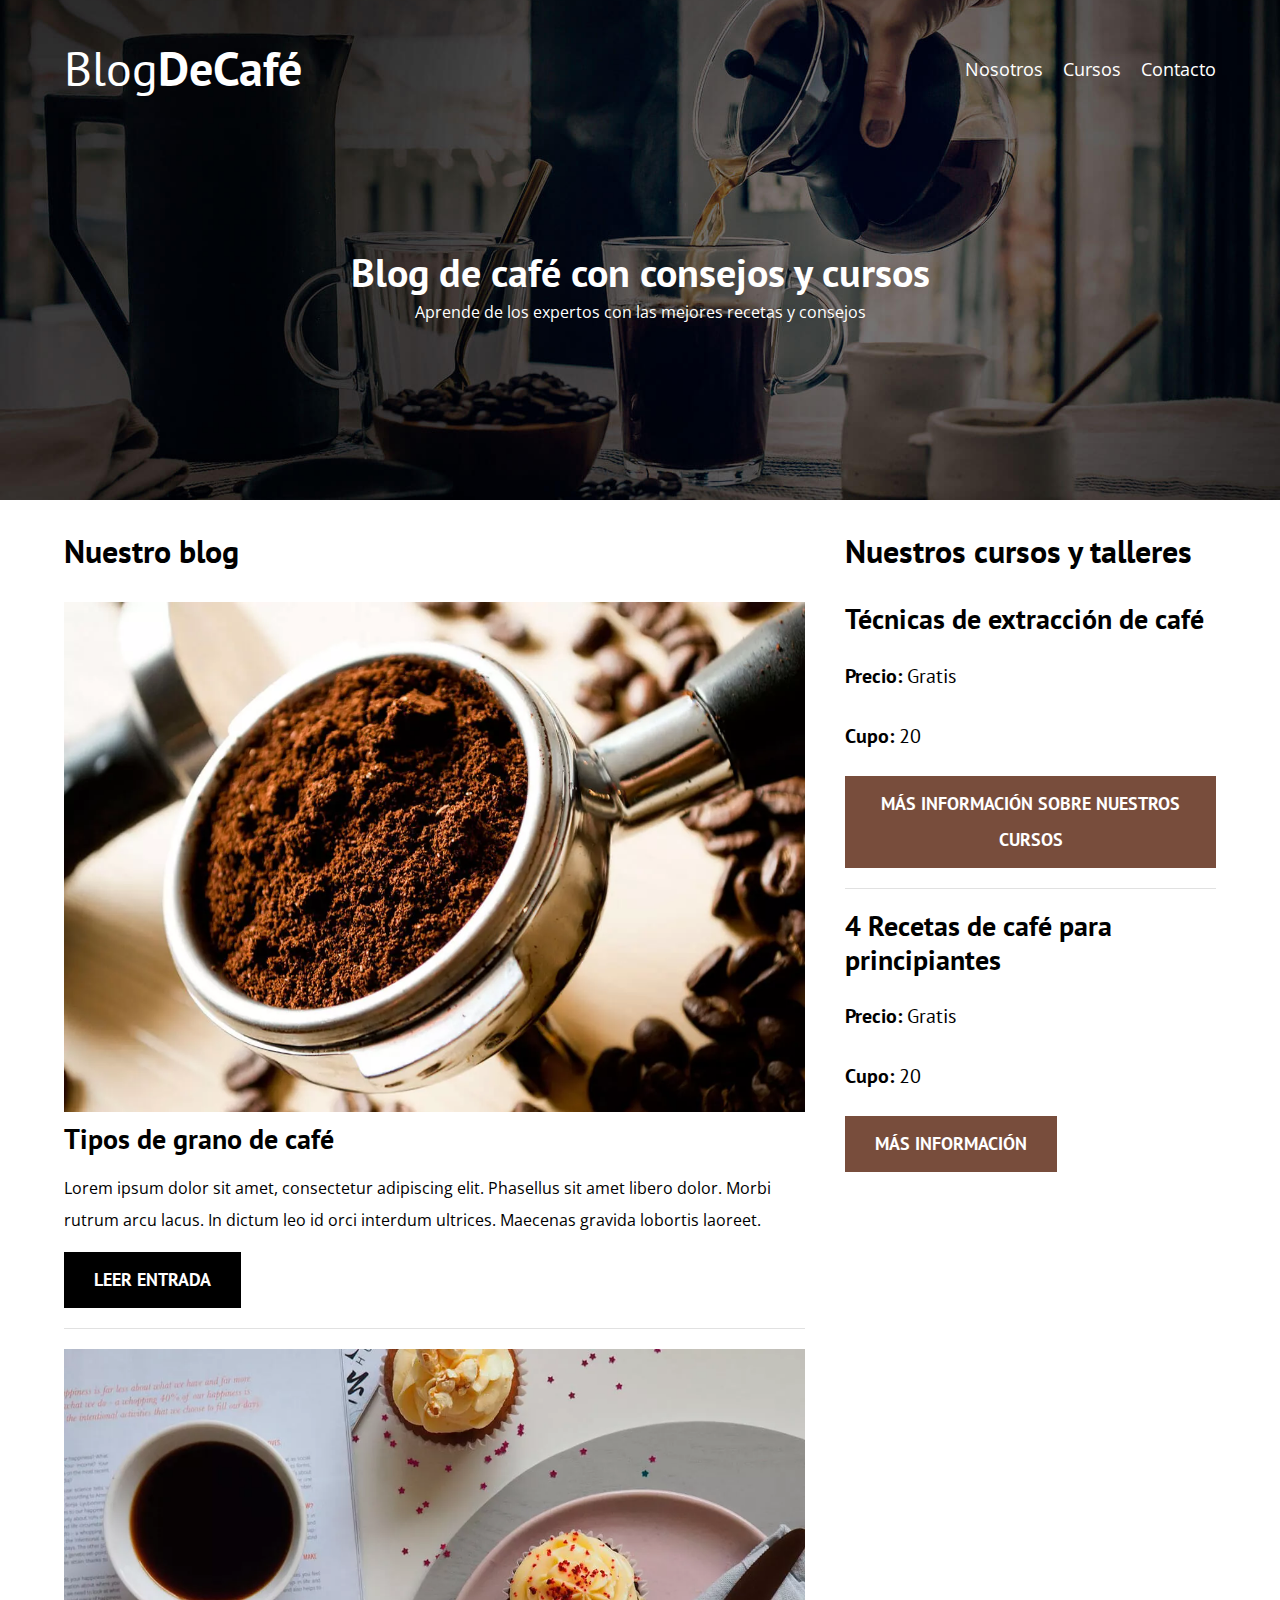
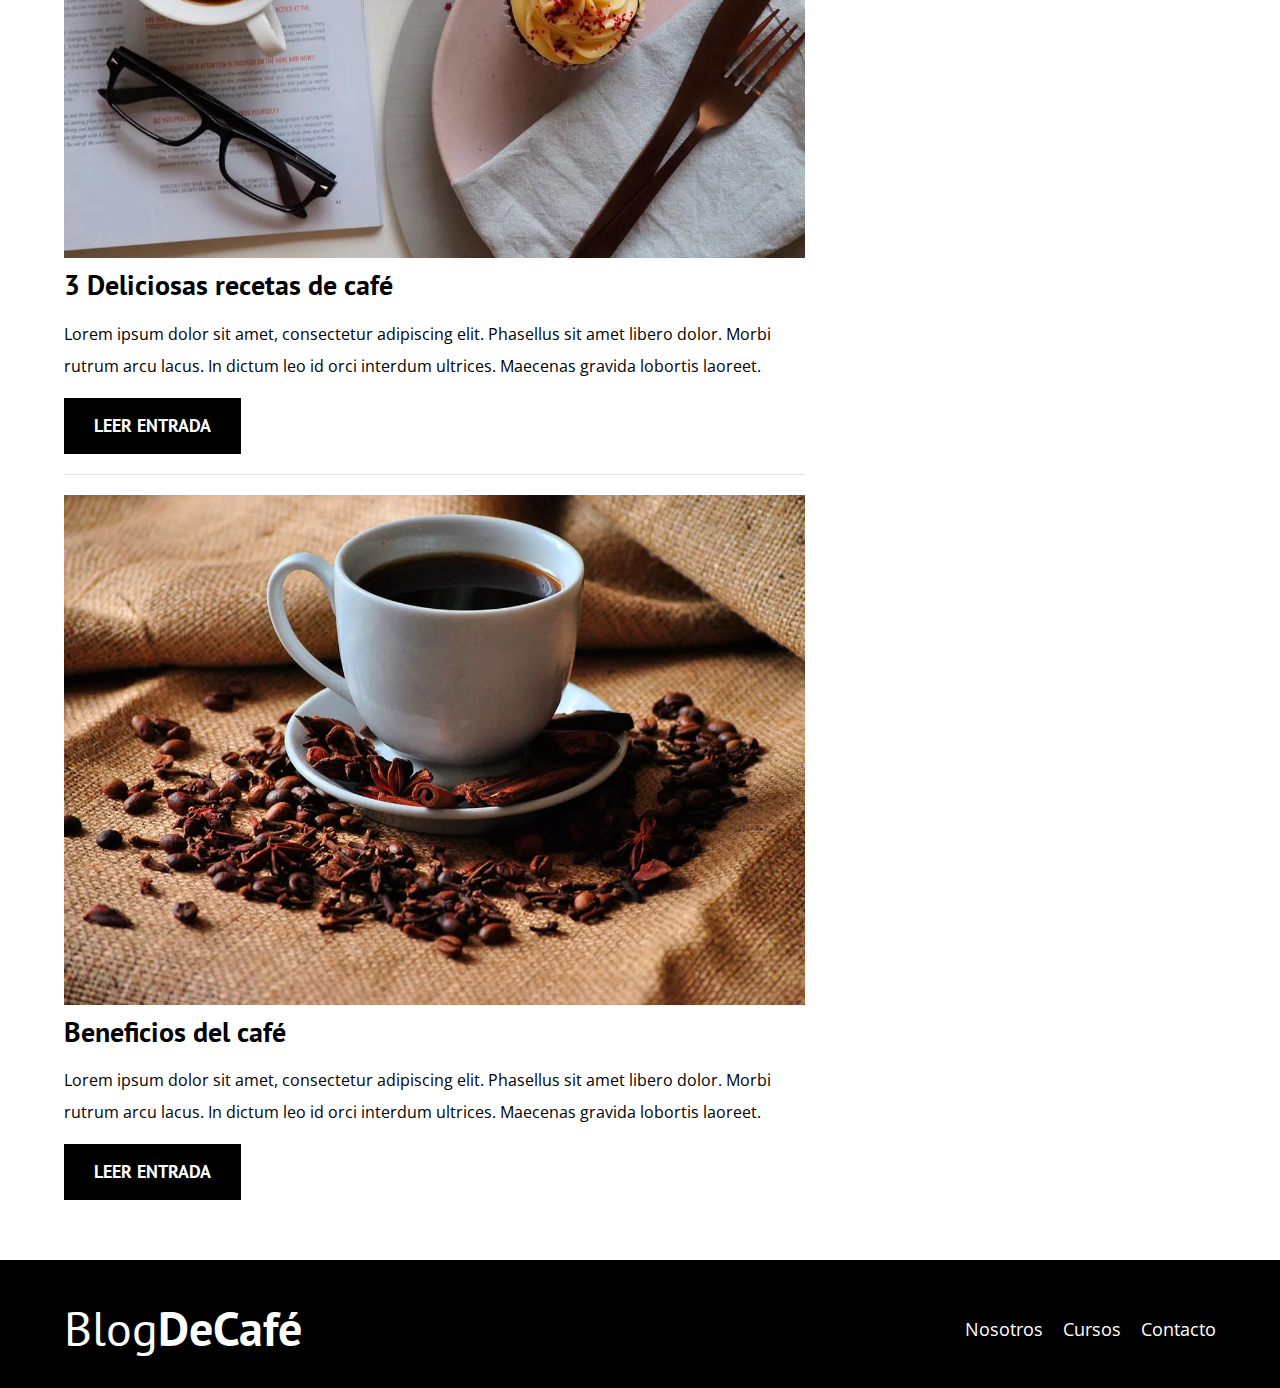
<file: index.html>
<!DOCTYPE html>
<html lang="es">
<head>
    <meta charset="UTF-8">
    <meta name="viewport" content="width=device-width, initial-scale=1.0"> <!-- Nos ayuda para el responsive-->
    <title>BlogDeCafe</title>
    <meta name="description" content="Página web de blog de cafe">

    <!-- Prefetch: se trata de cargar la siguiente página que es probable que el usuario visite
    para dar mejor experiencia de usuario, Con Google analytics, por ejemplo, podemos saber en
    que página de nuestra web pasan más tiempo los usuarios. Esa será la elegida para prefetch -->

    <link rel="prefetch" href="nosotros.html" as="document">

    <!-- Preload -->

    <link rel="preload" href="css/normalize.css" as="style">
    <link rel="stylesheet" href="css/normalize.css">

    <link rel="preload" href="https://fonts.googleapis.com/css2?family=Open+Sans&family=PT+Sans:wght@400;700&display=swap" 
    crossorigin="crossorigin"  as="font">
    <link href="https://fonts.googleapis.com/css2?family=Open+Sans&family=PT+Sans:wght@400;700&display=swap" rel="stylesheet">

    <link rel="preload" href="css/styles.css" as="style">
    <link rel="stylesheet" href="css/styles.css">

</head>
<body>

    <header class="header">

        <div class="contenedor">
            <div class="barra">
                <a class="logo" href="index.html">
                    <h1 class="logo__nombre no-margin centrar-texto">Blog<span class="logo__bold">DeCafé</span></h1>
                </a>

                <nav class="navegacion">
                    <a href="nosotros.html" class="navegacion__enlace">Nosotros</a>
                    <a href="cursos.html" class="navegacion__enlace">Cursos</a>
                    <a href="contacto.html" class="navegacion__enlace">Contacto</a>
                </nav>
            </div>
        </div>

        <div class="header__texto">
            <h2 class="no-margin">Blog de café con consejos y cursos</h2>
            <p class="no-margin">Aprende de los expertos con las mejores recetas y consejos</p>
        </div>

    </header>

    <div class="contenedor contenido-principal">
        <main class="blog">
            <h3>Nuestro blog</h3>

            <article class="entrada">
                <div class="entrada__imagen">
                    <picture> <!-- Para cargar imagenes con menos peso .webp. Se pone así porque hay navegadores que no soprotan ese formato y por tanto cargan el jpg-->
                        <source loading="lazy" srcset="img/blog1.webp" type="image/webp">
                        <img loading="lazy" src="img/blog1.jpg" alt="imagen blog"> <!--El loading:lazy es para que solo cargue las imagenes que son visibles. Así optimizamos la velocidad y el funcionamiento de la web-->
                    </picture>
                    
                </div>

                <div class="entrada__contenido">
                    <h4 class="no-margin">Tipos de grano de café</h4>
                    <p>Lorem ipsum dolor sit amet, consectetur adipiscing elit. Phasellus sit amet 
                        libero dolor. Morbi rutrum arcu lacus. In dictum leo id orci interdum ultrices. 
                        Maecenas gravida lobortis laoreet.</p>
                    
                    <a href="entrada.html" class="boton boton--primario">Leer entrada</a> 
                </div>
            </article>
            
            <article class="entrada">
                <div class="entrada__imagen">
                    <picture>
                        <source loading="lazy" srcset="img/blog2.webp" type="image/webp">
                        <img loading="lazy" src="img/blog2.jpg" alt="imagen blog"> <!--El loading:lazy es para que solo cargue las imagenes que son visibles. Así optimizamos la velocidad y el funcionamiento de la web-->
                    </picture>
                    
                </div>

                <div class="entrada__contenido">
                    <h4 class="no-margin">3 Deliciosas recetas de café</h4>
                    <p>Lorem ipsum dolor sit amet, consectetur adipiscing elit. Phasellus sit amet 
                        libero dolor. Morbi rutrum arcu lacus. In dictum leo id orci interdum ultrices. 
                        Maecenas gravida lobortis laoreet.</p>
                    
                    <a href="entrada.html" class="boton boton--primario">Leer entrada</a> 
                </div>
            </article>

            <article class="entrada">
                <div class="entrada__imagen">
                    <picture>
                        <source loading="lazy" srcset="img/blog3.webp" type="image/webp">
                        <img loading="lazy" src="img/blog3.jpg" alt="imagen blog"> <!--El loading:lazy es para que solo cargue las imagenes que son visibles. Así optimizamos la velocidad y el funcionamiento de la web-->
                    </picture>
                    
                </div>

                <div class="entrada__contenido">
                    <h4 class="no-margin">Beneficios del café</h4>
                    <p>Lorem ipsum dolor sit amet, consectetur adipiscing elit. Phasellus sit amet 
                        libero dolor. Morbi rutrum arcu lacus. In dictum leo id orci interdum ultrices. 
                        Maecenas gravida lobortis laoreet.</p>
                    
                    <a href="entrada.html" class="boton boton--primario">Leer entrada</a> 
                </div>
            </article>
        </main>
        <aside class="sidebar">
            <h3>Nuestros cursos y talleres</h3>
            <ul class="cursos no-padding">
                <li class="widget-curso">
                    <h4 class="no-margin">Técnicas de extracción de café</h4>
                    <p class="widget-curso__label">Precio:
                        <span class="widget-curso__informacion">Gratis</span>
                    </p>
                    <p class="widget-curso__label">Cupo:
                        <span class="widget-curso__informacion">20</span>
                    </p>
                    <a href="cursos.html" class="boton boton--secundario">Más información sobre nuestros cursos</a> <!-- A google le gusta más información sobre nuestros enlaces-->
                </li>
                <li class="widget-curso">
                    <h4 class="no-margin">4 Recetas de café para principiantes</h4>
                    <p class="widget-curso__label">Precio:
                        <span class="widget-curso__informacion">Gratis</span>
                    </p>
                    <p class="widget-curso__label">Cupo:
                        <span class="widget-curso__informacion">20</span>
                    </p>
                    <a href="cursos.html" class="boton boton--secundario">Más información</a>
                </li>
            </ul>

        </aside>
    </div>

    <footer class="footer">

        <div class="contenedor">
            <div class="barra">
                <a class="logo" href="index.html">
                    <h1 class="logo__nombre no-margin centrar-texto">Blog<span class="logo__bold">DeCafé</span></h1>
                </a>

                <nav class="navegacion">
                    <a href="nosotros.html" class="navegacion__enlace">Nosotros</a>
                    <a href="cursos.html" class="navegacion__enlace">Cursos</a>
                    <a href="contacto.html" class="navegacion__enlace">Contacto</a>
                </nav>
            </div>
        </div>
    </footer>  

    <script src="js/modernizr.js"></script>

</body>
</html>
</file>
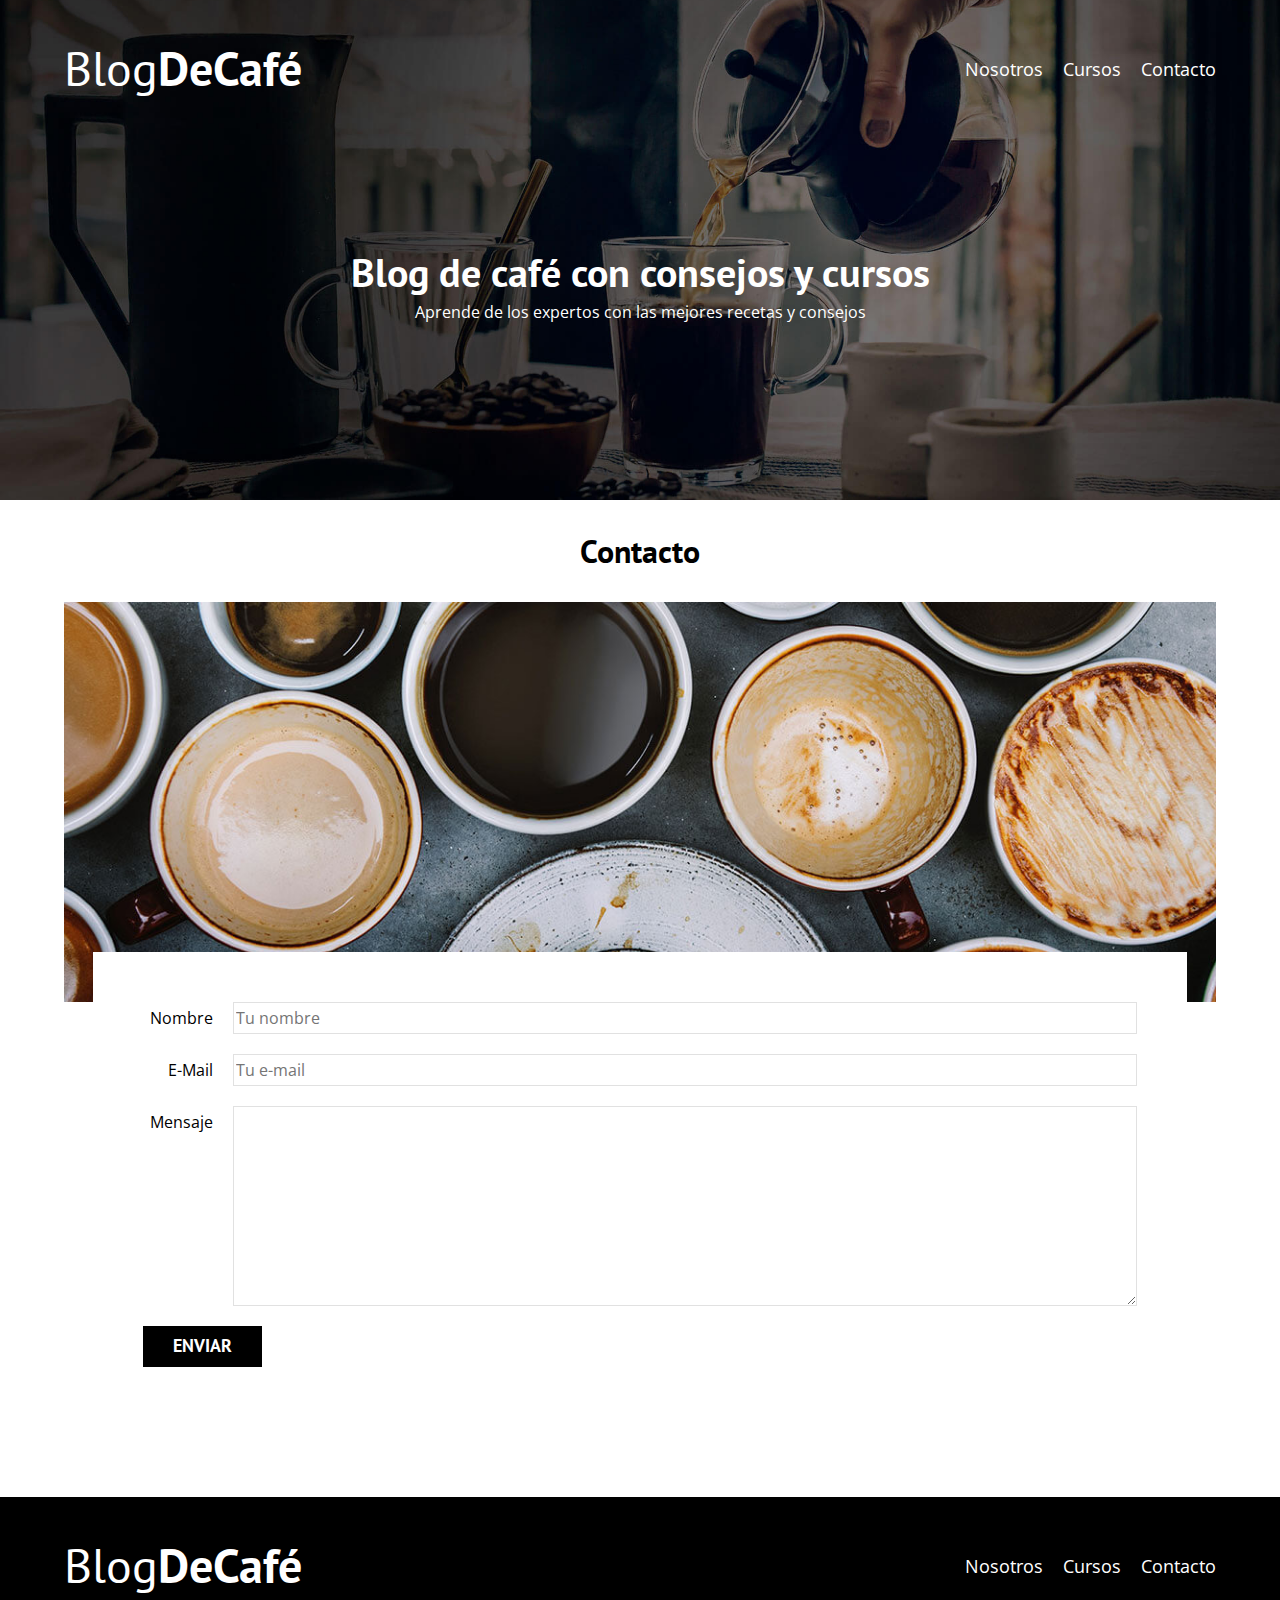
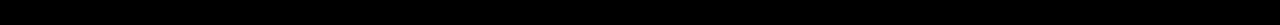
<file: contacto.html>
<!DOCTYPE html>
<html lang="es">
<head>
    <meta charset="UTF-8">
    <meta name="viewport" content="width=device-width, initial-scale=1.0"> <!-- Nos ayuda para el responsive-->
    <title>BlogDeCafe</title>
    <meta name="description" content="Página web de blog de cafe">

    <!-- Prefetch: se trata de cargar la siguiente página que es probable que el usuario visite
    para dar mejor experiencia de usuario, Con Google analytics, por ejemplo, podemos saber en
    que página de nuestra web pasan más tiempo los usuarios. Esa será la elegida para prefetch -->

    <link rel="prefetch" href="nosotros.html" as="document">

    <!-- Preload -->

    <link rel="preload" href="css/normalize.css" as="style">
    <link rel="stylesheet" href="css/normalize.css">

    <link rel="preload" href="https://fonts.googleapis.com/css2?family=Open+Sans&family=PT+Sans:wght@400;700&display=swap" 
    crossorigin="crossorigin"  as="font">
    <link href="https://fonts.googleapis.com/css2?family=Open+Sans&family=PT+Sans:wght@400;700&display=swap" rel="stylesheet">

    <link rel="preload" href="css/styles.css" as="style">
    <link rel="stylesheet" href="css/styles.css">
</head>
<body>

    <header class="header">

        <div class="contenedor">
            <div class="barra">
                <a class="logo" href="index.html">
                    <h1 class="logo__nombre no-margin centrar-texto">Blog<span class="logo__bold">DeCafé</span></h1>
                </a>

                <nav class="navegacion">
                    <a href="nosotros.html" class="navegacion__enlace">Nosotros</a>
                    <a href="cursos.html" class="navegacion__enlace">Cursos</a>
                    <a href="contacto.html" class="navegacion__enlace">Contacto</a>
                </nav>
            </div>
        </div>

        <div class="header__texto">
            <h2 class="no-margin">Blog de café con consejos y cursos</h2>
            <p class="no-margin">Aprende de los expertos con las mejores recetas y consejos</p>
        </div>

    </header>

    <main class="contenedor">
        <h3 class="centrar-texto">Contacto</h3>

        <div class="contacto-background"></div>

        <form class="formulario">
            <div class="campo">
                <label class="campo__label" for="nombre">Nombre</label> <!-- el for es para tema de accesibilidad-->
                <input class="campo__field" type="text" placeholder="Tu nombre" id="nombre"> <!-- Necesario el id para el for-->
            </div>
            <div class="campo">
                <label class="campo__label" for="email">E-Mail</label> <!-- el for es para tema de accesibilidad-->
                <input class="campo__field" type="email" placeholder="Tu e-mail" id="email"> <!-- Necesario el id para el for-->
            </div>
            <div class="campo">
                <label class="campo__label" for="mensaje">Mensaje</label> <!-- el for es para tema de accesibilidad-->
                <textarea class="campo__field campo__field--textarea" id="mensaje"></textarea> <!-- Necesario el id para el for-->
            </div>

            <div class="campo">
                <input type="submit" value="Enviar" class="boton boton--primario">
            </div>
        </form>

    </main>

    <footer class="footer">

        <div class="contenedor">
            <div class="barra">
                <a class="logo" href="index.html">
                    <h1 class="logo__nombre no-margin centrar-texto">Blog<span class="logo__bold">DeCafé</span></h1>
                </a>

                <nav class="navegacion">
                    <a href="nosotros.html" class="navegacion__enlace">Nosotros</a>
                    <a href="cursos.html" class="navegacion__enlace">Cursos</a>
                    <a href="contacto.html" class="navegacion__enlace">Contacto</a>
                </nav>
            </div>
        </div>
    </footer>  
</body>
</html>
</file>
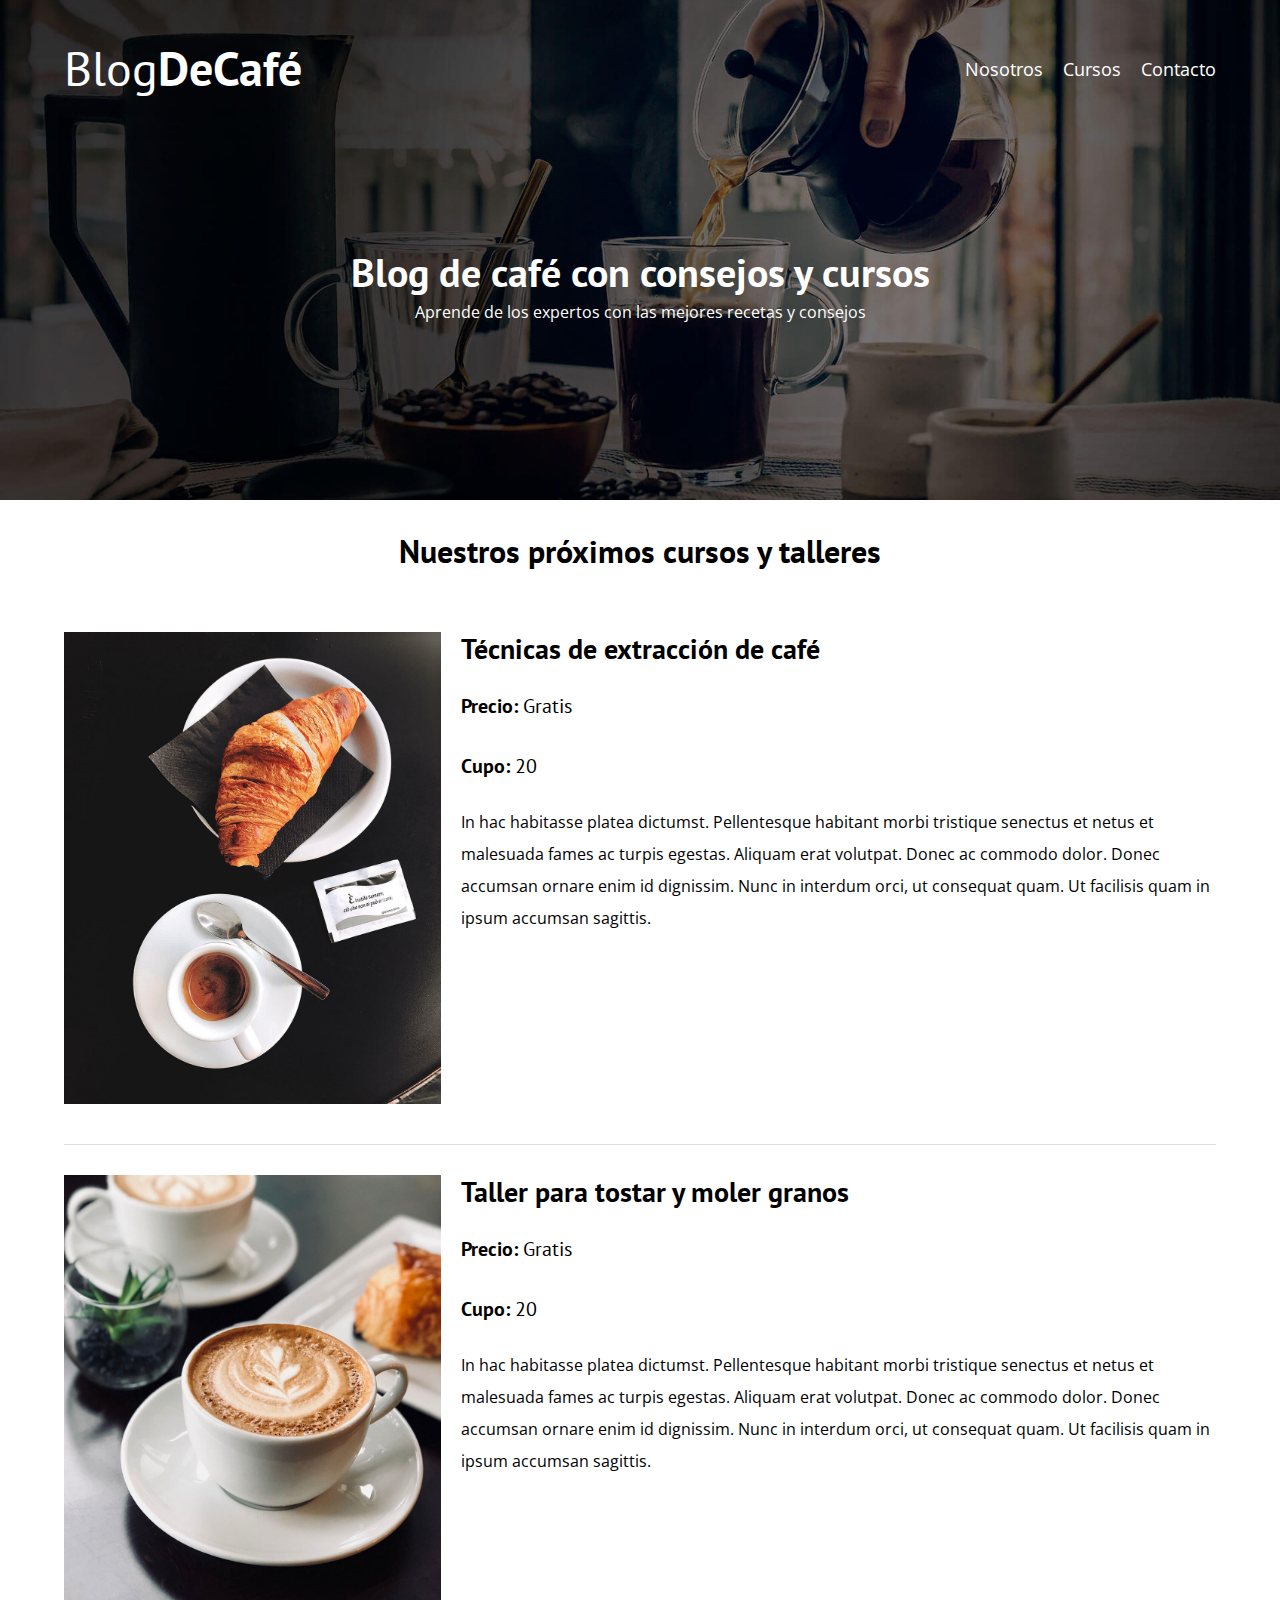
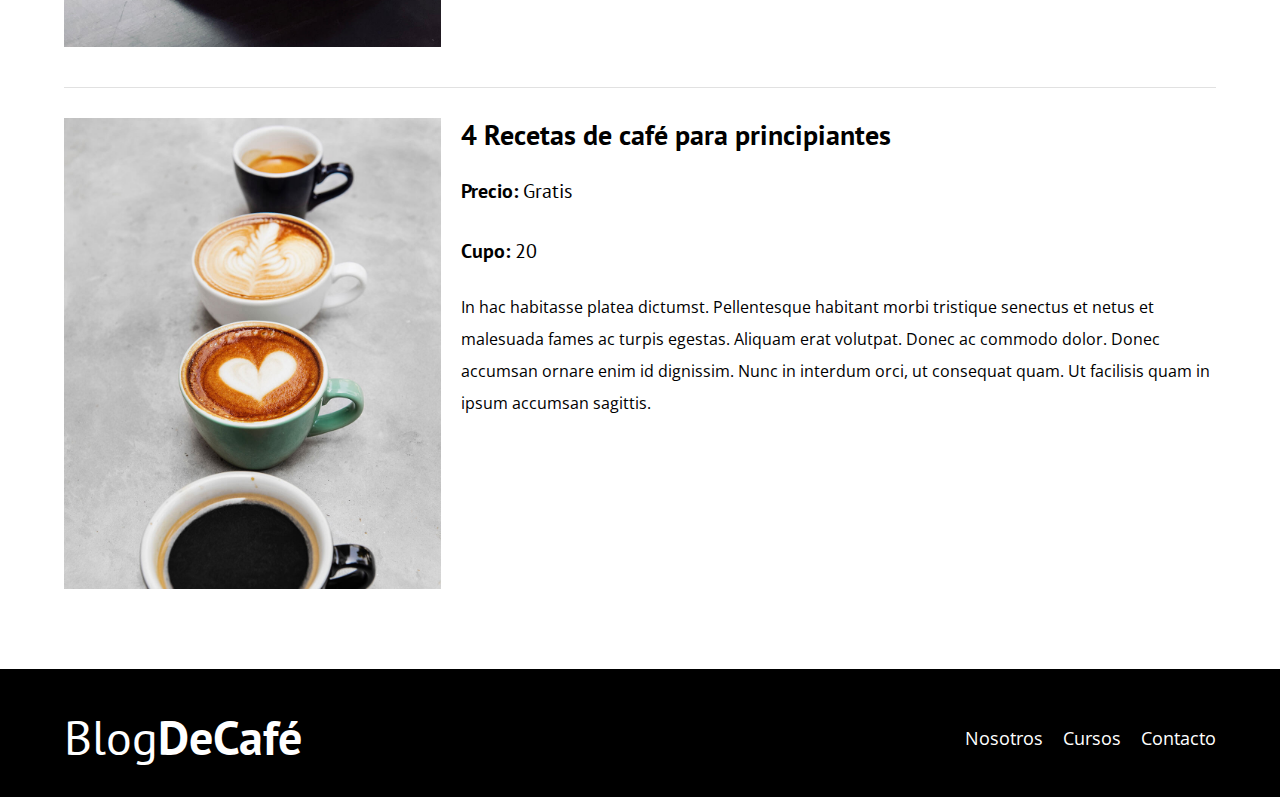
<file: cursos.html>
<!DOCTYPE html>
<html lang="es">
<head>
    <meta charset="UTF-8">
    <meta name="viewport" content="width=device-width, initial-scale=1.0"> <!-- Nos ayuda para el responsive-->
    <title>BlogDeCafe</title>
    <meta name="description" content="Página web de blog de cafe">

    <!-- Prefetch: se trata de cargar la siguiente página que es probable que el usuario visite
    para dar mejor experiencia de usuario, Con Google analytics, por ejemplo, podemos saber en
    que página de nuestra web pasan más tiempo los usuarios. Esa será la elegida para prefetch -->

    <link rel="prefetch" href="nosotros.html" as="document">

    <!-- Preload -->

    <link rel="preload" href="css/normalize.css" as="style">
    <link rel="stylesheet" href="css/normalize.css">

    <link rel="preload" href="https://fonts.googleapis.com/css2?family=Open+Sans&family=PT+Sans:wght@400;700&display=swap" 
    crossorigin="crossorigin"  as="font">
    <link href="https://fonts.googleapis.com/css2?family=Open+Sans&family=PT+Sans:wght@400;700&display=swap" rel="stylesheet">

    <link rel="preload" href="css/styles.css" as="style">
    <link rel="stylesheet" href="css/styles.css">
</head>
<body>

    <header class="header">

        <div class="contenedor">
            <div class="barra">
                <a class="logo" href="index.html">
                    <h1 class="logo__nombre no-margin centrar-texto">Blog<span class="logo__bold">DeCafé</span></h1>
                </a>

                <nav class="navegacion">
                    <a href="nosotros.html" class="navegacion__enlace">Nosotros</a>
                    <a href="cursos.html" class="navegacion__enlace">Cursos</a>
                    <a href="contacto.html" class="navegacion__enlace">Contacto</a>
                </nav>
            </div>
        </div>

        <div class="header__texto">
            <h2 class="no-margin">Blog de café con consejos y cursos</h2>
            <p class="no-margin">Aprende de los expertos con las mejores recetas y consejos</p>
        </div>

    </header>

    <main class="contenedor">
        <h3 class="centrar-texto">Nuestros próximos cursos y talleres</h3>

        <div class="curso">
            <div class="curso__imagen">
                <img src="img/curso1.jpg" alt="imagen del curso">
            </div>

            <div class="curso__texto">
                <h4 class="no-margin">Técnicas de extracción de café</h4>
                <p class="curso__label">Precio:
                <span class="curso__informacion">Gratis</span>
                </p>
                <p class="curso__label">Cupo:
                <span class="curso__informacion">20</span>
                </p>
                <p class="curso__descripcion">In hac habitasse platea dictumst. Pellentesque habitant 
                    morbi tristique senectus et netus et malesuada fames ac turpis egestas. Aliquam erat 
                    volutpat. Donec ac commodo dolor. Donec accumsan ornare enim id dignissim. Nunc in 
                    interdum orci, ut consequat quam. Ut facilisis quam in ipsum accumsan sagittis.
                </p>
            </div>     
        </div>
        <div class="curso">
            <div class="curso__imagen">
                <img src="img/curso2.jpg" alt="imagen del curso">
            </div>

            <div class="curso__texto">
                <h4 class="no-margin">Taller para tostar y moler granos</h4>
                <p class="curso__label">Precio:
                <span class="curso__informacion">Gratis</span>
                </p>
                <p class="curso__label">Cupo:
                <span class="curso__informacion">20</span>
                </p>
                <p class="curso__descripcion">In hac habitasse platea dictumst. Pellentesque habitant 
                    morbi tristique senectus et netus et malesuada fames ac turpis egestas. Aliquam erat 
                    volutpat. Donec ac commodo dolor. Donec accumsan ornare enim id dignissim. Nunc in 
                    interdum orci, ut consequat quam. Ut facilisis quam in ipsum accumsan sagittis.
                </p>
            </div>     
        </div>
        <div class="curso">
            <div class="curso__imagen">
                <img src="img/curso3.jpg" alt="imagen del curso">
            </div>

            <div class="curso__texto">
                <h4 class="no-margin">4 Recetas de café para principiantes</h4>
                <p class="curso__label">Precio:
                <span class="curso__informacion">Gratis</span>
                </p>
                <p class="curso__label">Cupo:
                <span class="curso__informacion">20</span>
                </p>
                <p class="curso__descripcion">In hac habitasse platea dictumst. Pellentesque habitant 
                    morbi tristique senectus et netus et malesuada fames ac turpis egestas. Aliquam erat 
                    volutpat. Donec ac commodo dolor. Donec accumsan ornare enim id dignissim. Nunc in 
                    interdum orci, ut consequat quam. Ut facilisis quam in ipsum accumsan sagittis.
                </p>
            </div>     
        </div>


    </main>

    

    <footer class="footer">

        <div class="contenedor">
            <div class="barra">
                <a class="logo" href="index.html">
                    <h1 class="logo__nombre no-margin centrar-texto">Blog<span class="logo__bold">DeCafé</span></h1>
                </a>

                <nav class="navegacion">
                    <a href="nosotros.html" class="navegacion__enlace">Nosotros</a>
                    <a href="cursos.html" class="navegacion__enlace">Cursos</a>
                    <a href="contacto.html" class="navegacion__enlace">Contacto</a>
                </nav>
            </div>
        </div>
    </footer>  
</body>
</html>
</file>
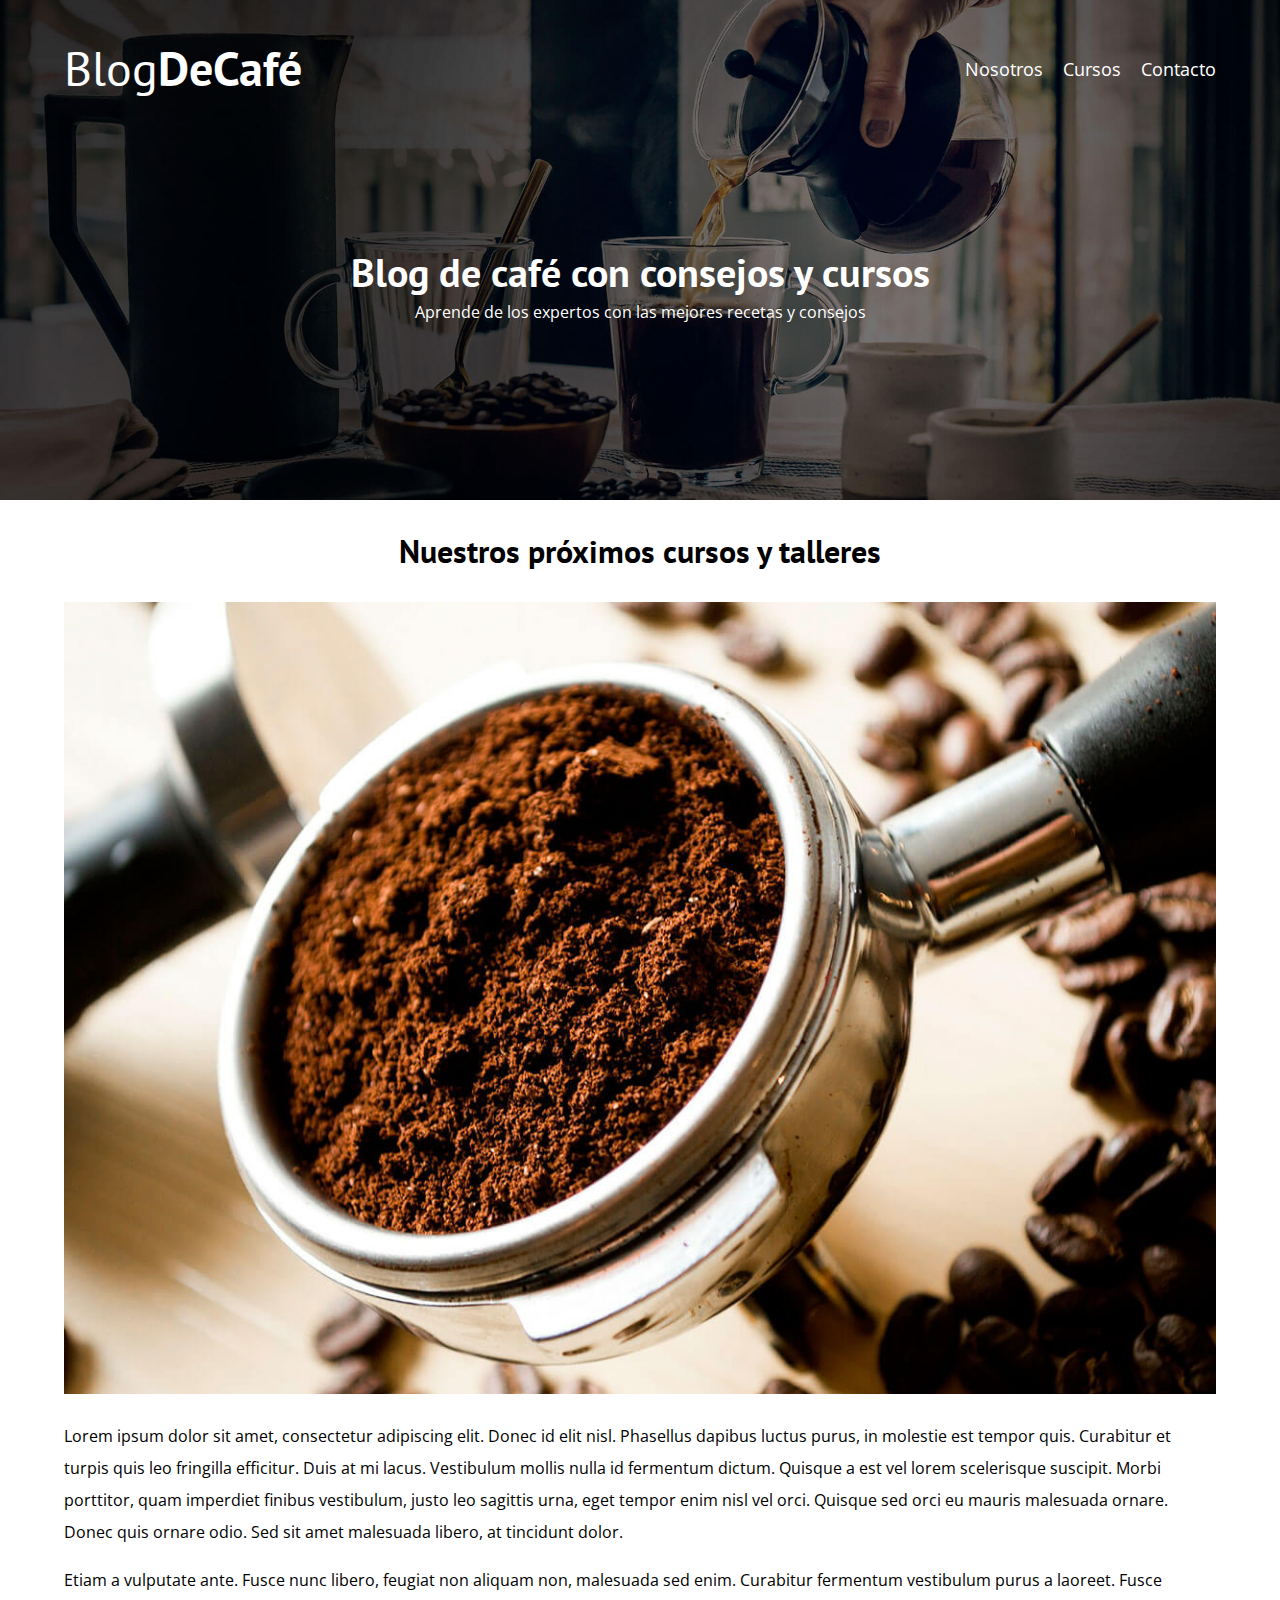
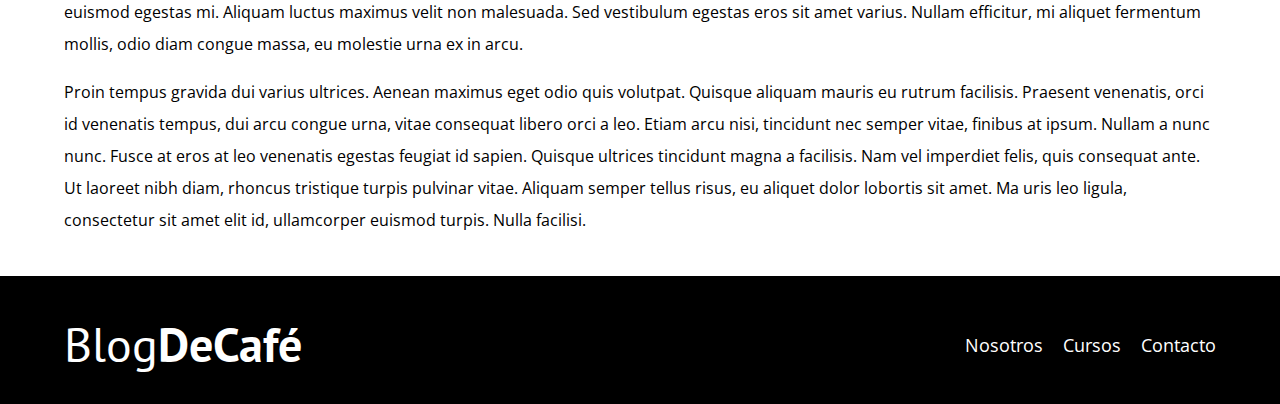
<file: entrada.html>
<!DOCTYPE html>
<html lang="es">
<head>
    <meta charset="UTF-8">
    <meta name="viewport" content="width=device-width, initial-scale=1.0"> <!-- Nos ayuda para el responsive-->
    <title>BlogDeCafe</title>
    <meta name="description" content="Página web de blog de cafe">

    <!-- Prefetch: se trata de cargar la siguiente página que es probable que el usuario visite
    para dar mejor experiencia de usuario, Con Google analytics, por ejemplo, podemos saber en
    que página de nuestra web pasan más tiempo los usuarios. Esa será la elegida para prefetch -->

    <link rel="prefetch" href="nosotros.html" as="document">

    <!-- Preload -->

    <link rel="preload" href="css/normalize.css" as="style">
    <link rel="stylesheet" href="css/normalize.css">

    <link rel="preload" href="https://fonts.googleapis.com/css2?family=Open+Sans&family=PT+Sans:wght@400;700&display=swap" 
    crossorigin="crossorigin"  as="font">
    <link href="https://fonts.googleapis.com/css2?family=Open+Sans&family=PT+Sans:wght@400;700&display=swap" rel="stylesheet">

    <link rel="preload" href="css/styles.css" as="style">
    <link rel="stylesheet" href="css/styles.css">
</head>
<body>

    <header class="header">

        <div class="contenedor">
            <div class="barra">
                <a class="logo" href="index.html">
                    <h1 class="logo__nombre no-margin centrar-texto">Blog<span class="logo__bold">DeCafé</span></h1>
                </a>

                <nav class="navegacion">
                    <a href="nosotros.html" class="navegacion__enlace">Nosotros</a>
                    <a href="cursos.html" class="navegacion__enlace">Cursos</a>
                    <a href="contacto.html" class="navegacion__enlace">Contacto</a>
                </nav>
            </div>
        </div>

        <div class="header__texto">
            <h2 class="no-margin">Blog de café con consejos y cursos</h2>
            <p class="no-margin">Aprende de los expertos con las mejores recetas y consejos</p>
        </div>

    </header>

    <main class="contenedor">
        <h3 class="centrar-texto">Nuestros próximos cursos y talleres</h3>

        <img src="img/blog1.jpg" alt="imagen del blog">
        <p>Lorem ipsum dolor sit amet, consectetur adipiscing elit. Donec id elit nisl. Phasellus dapibus 
        luctus purus, in molestie est tempor quis. Curabitur et turpis quis leo fringilla efficitur. 
        Duis at mi lacus. Vestibulum mollis nulla id fermentum dictum. Quisque a est vel lorem 
        scelerisque suscipit. Morbi porttitor, quam imperdiet finibus vestibulum, justo leo sagittis 
        urna, eget tempor enim nisl vel orci. Quisque sed orci eu mauris malesuada ornare. Donec quis 
        ornare odio. Sed sit amet malesuada libero, at tincidunt dolor.</p>

        <p>Etiam a vulputate ante. Fusce nunc libero, feugiat non aliquam non, malesuada sed enim. Curabitur 
        fermentum vestibulum purus a laoreet. Fusce euismod egestas mi. Aliquam luctus maximus velit non 
        malesuada. Sed vestibulum egestas eros sit amet varius. Nullam efficitur, mi aliquet fermentum mollis,
        odio diam congue massa, eu molestie urna ex in arcu.</p>

        <p>Proin tempus gravida dui varius ultrices. Aenean maximus eget odio quis volutpat. Quisque aliquam 
        mauris eu rutrum facilisis. Praesent venenatis, orci id venenatis tempus, dui arcu congue urna, vitae
        consequat libero orci a leo. Etiam arcu nisi, tincidunt nec semper vitae, finibus at ipsum. Nullam 
        a nunc nunc. Fusce at eros at leo venenatis egestas feugiat id sapien. Quisque ultrices tincidunt 
        magna a facilisis. Nam vel imperdiet felis, quis consequat ante. Ut laoreet nibh diam, rhoncus 
        tristique turpis pulvinar vitae. Aliquam semper tellus risus, eu aliquet dolor lobortis sit amet. Ma
        uris leo ligula, consectetur sit amet elit id, ullamcorper euismod turpis. Nulla facilisi.</p>

    </main>

    <footer class="footer">

        <div class="contenedor">
            <div class="barra">
                <a class="logo" href="index.html">
                    <h1 class="logo__nombre no-margin centrar-texto">Blog<span class="logo__bold">DeCafé</span></h1>
                </a>

                <nav class="navegacion">
                    <a href="nosotros.html" class="navegacion__enlace">Nosotros</a>
                    <a href="cursos.html" class="navegacion__enlace">Cursos</a>
                    <a href="contacto.html" class="navegacion__enlace">Contacto</a>
                </nav>
            </div>
        </div>
    </footer>  
</body>
</html>
</file>
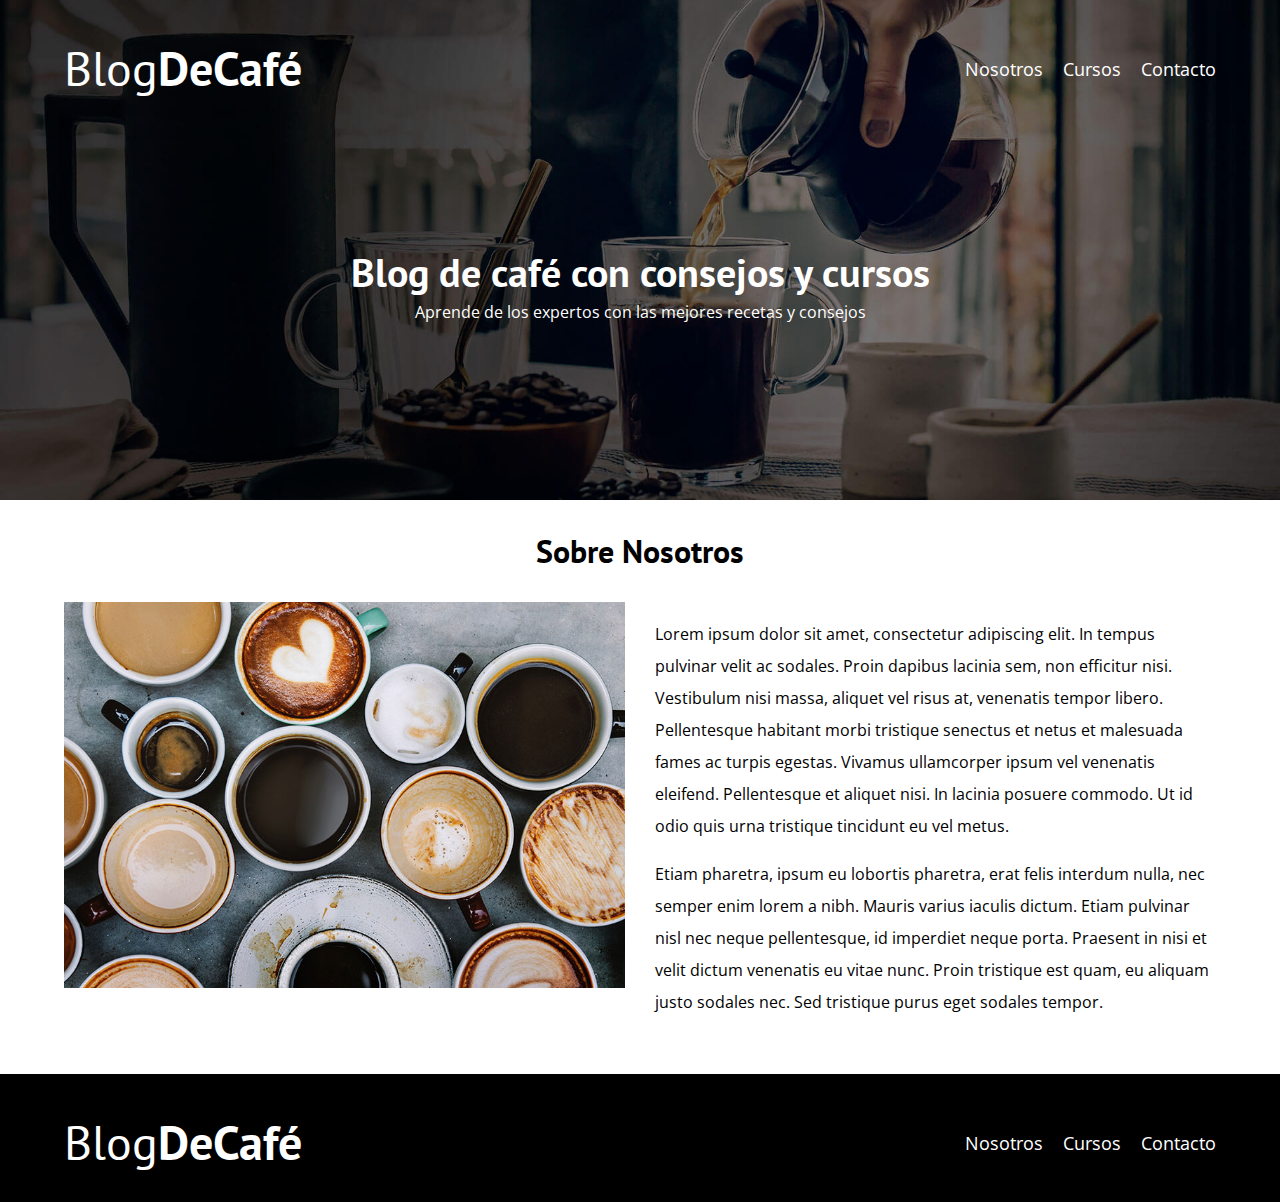
<file: nosotros.html>
<!DOCTYPE html>
<html lang="es">
<head>
    <meta charset="UTF-8">
    <meta name="viewport" content="width=device-width, initial-scale=1.0"> <!-- Nos ayuda para el responsive-->
    <title>BlogDeCafe</title>
    <meta name="description" content="Página web de blog de cafe">

    <!-- Prefetch: se trata de cargar la siguiente página que es probable que el usuario visite
    para dar mejor experiencia de usuario, Con Google analytics, por ejemplo, podemos saber en
    que página de nuestra web pasan más tiempo los usuarios. Esa será la elegida para prefetch -->

    <link rel="prefetch" href="nosotros.html" as="document">

    <!-- Preload -->

    <link rel="preload" href="css/normalize.css" as="style">
    <link rel="stylesheet" href="css/normalize.css">

    <link rel="preload" href="https://fonts.googleapis.com/css2?family=Open+Sans&family=PT+Sans:wght@400;700&display=swap" 
    crossorigin="crossorigin"  as="font">
    <link href="https://fonts.googleapis.com/css2?family=Open+Sans&family=PT+Sans:wght@400;700&display=swap" rel="stylesheet">

    <link rel="preload" href="css/styles.css" as="style">
    <link rel="stylesheet" href="css/styles.css">
</head>

<body>

    <header class="header">

        <div class="contenedor">
            <div class="barra">
                <a class="logo" href="index.html">
                    <h1 class="logo__nombre no-margin centrar-texto">Blog<span class="logo__bold">DeCafé</span></h1>
                </a>

                <nav class="navegacion">
                    <a href="nosotros.html" class="navegacion__enlace">Nosotros</a>
                    <a href="cursos.html" class="navegacion__enlace">Cursos</a>
                    <a href="contacto.html" class="navegacion__enlace">Contacto</a>
                </nav>
            </div>
        </div>

        <div class="header__texto">
            <h2 class="no-margin">Blog de café con consejos y cursos</h2>
            <p class="no-margin">Aprende de los expertos con las mejores recetas y consejos</p>
        </div>

    </header>

    <main class="contenedor">
        <h3 class="centrar-texto">Sobre Nosotros</h3>

        <div class="sobre-nosotros">
            <div class="sobre-nosotros__imagen">
                <img src="img/nosotros.jpg" alt="imagen nosotros">
            </div>

            <div class="sobre-nosotros__texto">
                <p>Lorem ipsum dolor sit amet, consectetur adipiscing elit. In tempus pulvinar velit ac 
                    sodales. Proin dapibus lacinia sem, non efficitur nisi. Vestibulum nisi massa,
                    aliquet vel risus at, venenatis tempor libero. Pellentesque habitant morbi tristique 
                    senectus et netus et malesuada fames ac turpis egestas. Vivamus ullamcorper ipsum 
                    vel venenatis eleifend. Pellentesque et aliquet nisi. In lacinia posuere commodo. 
                    Ut id odio quis urna tristique tincidunt eu vel metus.</p>

                <p>Etiam pharetra, ipsum eu lobortis pharetra, erat felis interdum nulla, nec semper 
                    enim lorem a nibh. Mauris varius iaculis dictum. Etiam pulvinar nisl nec neque 
                    pellentesque, id imperdiet neque porta. Praesent in nisi et velit dictum venenatis 
                    eu vitae nunc. Proin tristique est quam, eu aliquam justo sodales nec. Sed tristique
                     purus eget sodales tempor. </p>
            </div>
        </div>
    </main>

    <footer class="footer">

        <div class="contenedor">
            <div class="barra">
                <a class="logo" href="index.html">
                    <h1 class="logo__nombre no-margin centrar-texto">Blog<span class="logo__bold">DeCafé</span></h1>
                </a>

                <nav class="navegacion">
                    <a href="nosotros.html" class="navegacion__enlace">Nosotros</a>
                    <a href="cursos.html" class="navegacion__enlace">Cursos</a>
                    <a href="contacto.html" class="navegacion__enlace">Contacto</a>
                </nav>
            </div>
        </div>
    </footer>  
</body>
</html>
</file>
<file: css/styles.css>
:root{
    --fuenteHeading: 'PT Sans', sans-serif;
    --fuenteParrafos: 'Open Sans', sans-serif;

    --primario: #784D3C;
    --gris: #e1e1e1;
    --blanco: #FFF;
    --negro: #000;
}

html{
    box-sizing: border-box; /* Para que el padding y margin no afecte el ancho de nuestros elementos */
    font-size: 62.5%; /*Para que 1rem=10px */
}

*,*::before, *::after{
    box-sizing: inherit; /* Hereda del elemento padre, en este caso el html */
}

body{
    font-family: var(--fuenteParrafos);
    font-size: 1.6rem;
    line-height: 2;
}

/* GLobales */

.contenedor{
    max-width: 120rem;
    width: 90%;
    margin: 0 auto; /*Centrar el contenido */
}

a{
    text-decoration: none;
}

h1, h2, h3, h4{
    font-family: var(--fuenteHeading);
    line-height: 1.2;
}

h1{
    font-size: 4.8rem;
}

h2{
    font-size: 4rem;
}

h3{
    font-size: 3.2rem
}

h4{
    font-size: 2.8rem;
}

img{
    max-width: 100%;
}

/* Utilidades */

.no-margin{
    margin: 0;
}

.no-padding{
    padding: 0;
}

.centrar-texto{
    text-align: center;
}

/* Header */

/*
.webp .header{
    background-image: url(../img/banner.webp); /*Si soporta webp, carga la imagen con webp */
/* } */

/* .nowebp .header{
    background-image: url(../img/banner.jpg);
     /* Si no soporta webp, carga la imagen en jpg */
/* }   */

.header{
    background-image: url(../img/banner.jpg);
    height: 50rem;
    background-size: cover;
    background-repeat: no-repeat;
    background-position: center center; /* Para que al hacerlo más pequeño salga la parte central de la imagen */
}

.header__texto{
    text-align: center;
    color: var(--blanco);
    margin-top: 5rem;
}

@media(min-width: 768px) {
    .header__texto{
        margin-top: 15rem;
    }
}

.barra{
    padding-top: 4rem;
}

@media(min-width: 768px) {
    .barra{
        display: flex;
        justify-content: space-between;
        align-items: center;
    } 
}

.logo{
    color: var(--blanco);
}

.logo__nombre{
    font-weight: normal;

}

.logo__bold{
    font-weight: 700;

}

@media(min-width: 768px) {
    .navegacion{
        display: flex;
        gap: 2rem;
    }
    
}

.navegacion__enlace{
    display: block;
    text-align: center;
    font-size: 1.8rem;
    color: var(--blanco);
}

@media(min-width: 768px) {
    .contenido-principal{
        display: grid;
        grid-template-columns: 2fr 1fr;
        column-gap: 4rem;
    }
}

.entrada{
    border-bottom: 1px solid var(--gris);
    margin-bottom: 2rem;
}

.entrada:last-of-type{
    border:none;
    margin-bottom: 0;
}

.boton{
    display: block;
    font-family: var(--fuenteHeading);
    color: var(--blanco);
    text-align: center;
    padding: 1rem 3rem;
    font-size: 1.8rem;
    text-transform: uppercase;
    font-weight: 700;
    margin-bottom: 2rem;
    border: none;
}

@media(min-width: 768px) {
    .boton{
        display: inline-block; /*Es como un inline, pero admite margin y withd, al contrario que el inline */
        margin-bottom: 2rem;
    }  
}

.boton:hover{
    cursor: pointer;
}

.boton--primario{
    background-color: var(--negro);
}

.boton--secundario{
    background-color: var(--primario);
}

.cursos{
    list-style: none; /* Quitar las viñetas que vienen por defecto con los ul */
}

.widget-curso{
    border-bottom: 1px solid var(--gris);
    margin-bottom: 2rem;
}

.widget-curso:last-of-type{
    border: none;
    margin-bottom: none;
}

.widget-curso__label,
.curso__label{
    font-family: var(--fuenteHeading);
    font-weight: bold;
}

.widget-curso__informacion,
.curso__informacion{
    font-weight: 400;
}

.widget-curso__label,
.widget-curso__informacion,
.curso__label,
.curso__informacion{
    font-size: 2rem;
}

.footer{
    background-color: var(--negro);
    padding-bottom: 3rem;
    margin-top: 4rem;
}

@media(min-width: 768px) {
    .sobre-nosotros{
        display: grid;
        grid-template-columns: 1fr 1fr;
        column-gap: 3rem;
    } 
}

.curso{
    padding: 3rem 0;
    border-bottom: 1px solid var(--gris);
}

@media(min-width: 768px) {
    .curso{
        display: grid;
        grid-template-columns: 1fr 2fr;
        column-gap: 2rem;
    }    
}

.curso:last-of-type{
    border: none;
}

.contacto-background{
    background-image: url(../img/contacto.jpg);
    height: 40rem;
    background-size: cover;
    background-repeat: no-repeat;
}

.formulario{
    background-color: var(--blanco);
    margin: -5rem auto 0 auto;
    width: 95%;
    padding: 5rem;
}

.campo{
    display: flex;
    margin-bottom: 2rem;
}

.campo__label{
    flex: 0 0 9rem; 
    text-align: right;
    padding-right: 2rem;
}

.campo__field{
    flex: 1;
    border: 1px solid var(--gris);
   
}

.campo__field--textarea{
    height: 20rem;
}
</file>
